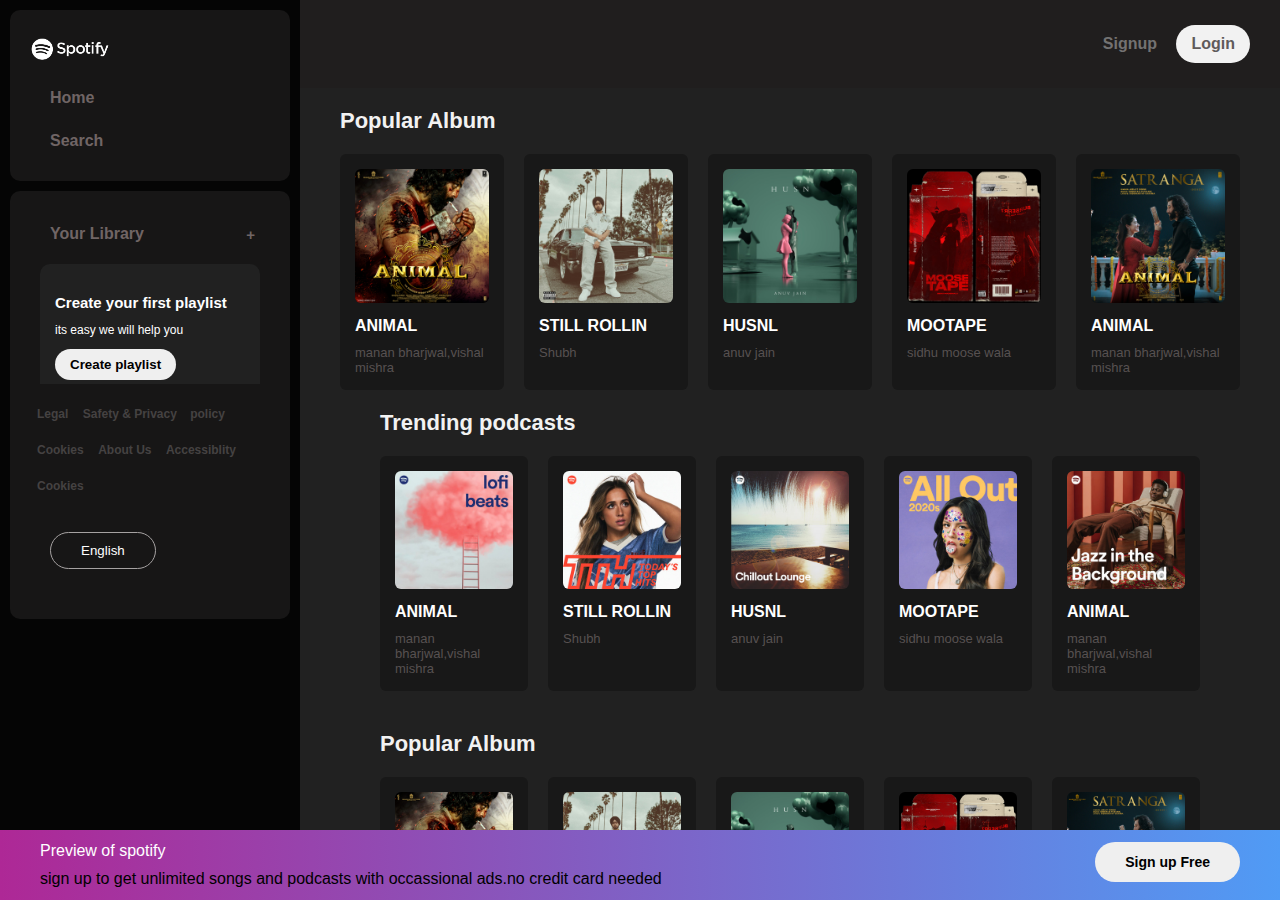
<file: index.html>
<!DOCTYPE html>
<html lang="en">
<head>
    <meta charset="UTF-8">
    <meta name="viewport" content="width=device-width, initial-scale=1.0">
    <link rel="stylesheet" href="style.css">
    <link rel="icon" href="[data-uri]">
    <link rel="stylesheet" href="https://cdnjs.cloudflare.com/ajax/libs/font-awesome/6.7.1/css/all.min.css" integrity="sha512-5Hs3dF2AEPkpNAR7UiOHba+lRSJNeM2ECkwxUIxC1Q/FLycGTbNapWXB4tP889k5T5Ju8fs4b1P5z/iB4nMfSQ==" crossorigin="anonymous" referrerpolicy="no-referrer" />
    <title>spotify</title>

</head>
<body>
    <!--FIRST SETTING LEFT SIDE FOR PLAYLIST-->
<div class="sidebar">
    <div class="sidebar-nav">
        <div class="logo">
        <a href=""><img src="logo-new.png" alt=""></a>
        </div>
            <ul>
                <li>
                    <a href="">
                        <span><i class="fa-solid fa-house"></i></span>
                        <span>Home</span>
                    </a>
                </li>

                <li>
                    <a href="">
                        <span><i class="fa-solid fa-magnifying-glass"></i></span>
                        <span>Search</span>
                    </a>
                </li>

            </ul>
    </div>
<!--IN SIDEBAR SECOND BOX-->
    <div class="sidebar-nav box2">
            
            <ul>
                <li>
                    <a href="">
                        <span><i class="fa-solid fa-book"></i></span>
                        <span class="library">Your Library</span>
                    </a>
                </li>

                <li>
                <div class="sidebar-scroll">
                    <div class="create-playlist">
                        <h4>Create your first playlist</h4> 
                        <p>its easy we will help you</p> 
                            
                        <button>Create playlist</button>
                    </div>
                    <div class="create-playlist">
                        <h4>Create your first playlist</h4> 
                        <p>its easy we will help you</p> 
                        <button>Create playlist</button>
                    </div>

                </div>

                </li>
            </ul>
            <!--SCNBOX privacy plicy-->
            <div class="privacy">
                <ul>
                   <li>
                       <a href="">Legal</a>
                       <a href="">Safety & Privacy </a>
                       <a href="">policy</a>
                   </li>
                   <li>
                       <a href="">Cookies</a>
                       <a href="">About Us</a>
                       <a href="">Accessiblity</a>
                   </li>
                   <li>
                       <a href="">Cookies</a>
                   </li>
                </ul>
            </div>
                <div class="eng-btn">
                    <button>English</button>
                </div>

    </div>
    
</div>
<!--sidebar ends here and start main section-->
<!--main secion as div and starting from top nav as sub nav-->
   <div class="main-section">
            <div class="top-nav">
                    <div class="prev-btn">
                        <button><i class="fa-solid fa-chevron-left"></i></button>
                         <button><i class="fa-solid fa-chevron-right"></i></button>
                    </div>
                    <div class="login-btn">
                        <button class="sign-up">Signup</button>
                        <button class="login">Login</button>
                    </div>
            </div>

            <div class="spotify-playlist">
                            <h2>Popular Album</h2><!--main heading for playlists-->
             <div class="card"><!--created a particular cards for
                in aror there are 5 item cards -->
                    <div class="items">
                         <img src="item-6.jpg"alt="">
                         <div class="play-btn">
                             <span><i class="fa-solid fa-play"></i></span>
                          </div>
                              <h4>ANIMAL</h4>
                              <P>manan bharjwal,vishal mishra</P>
                    </div>

                    <div class="items">
                                <img src="item-7.jpg"alt="">
                            <div class="play-btn">
                                <span><i class="fa-solid fa-play"></i></span>
                            </div>
                                <h4>STILL ROLLIN</h4>
                                <P>Shubh</P>
                    </div>

                    <div class="items">
                                <img src="item-8.jpg"alt="">
                            <div class="play-btn">
                                <span><i class="fa-solid fa-play"></i></span>
                            </div>
                                <h4>HUSNL</h4>
                                <P>anuv jain</P>
                    </div>

                    <div class="items">
                                <img src="item-9.jpg"alt="">
                            <div class="play-btn">
                                <span><i class="fa-solid fa-play"></i></span>
                            </div>
                                <h4>MOOTAPE</h4>
                                <P>sidhu moose wala</P>
                    </div>

                    <div class="items">
                                <img src="item-10.jpg"alt="">
                             <div class="play-btn">
                                <span><i class="fa-solid fa-play"></i></span>
                            </div>
                                <h4>ANIMAL</h4>
                                <P>manan bharjwal,vishal mishra</P>
                    </div>

         
                </div> 
                <div class="spotify-playlist">
                        <h2>Trending podcasts</h2>
                    <div class="card">
                        <div class="items">
                        <img src="item-1.jpg"alt="">
                            <div class="play-btn">
                                 <span><i class="fa-solid fa-play"></i></span>
                            </div>
                                <h4>ANIMAL</h4>
                                <P>manan bharjwal,vishal mishra</P>
                        </div>

                    <div class="items">
                            <img src="item-2.jpg"alt="">
                        <div class="play-btn">
                            <span><i class="fa-solid fa-play"></i></span>
                        </div>
                            <h4>STILL ROLLIN</h4>
                            <P>Shubh</P>
                    </div>

                    <div class="items">
                            <img src="item-3.jpg"alt="">
                        <div class="play-btn">
                            <span><i class="fa-solid fa-play"></i></span>
                        </div>
                            <h4>HUSNL</h4>
                            <P>anuv jain</P>
                    </div>

                    <div class="items">
                            <img src="item-4.jpg"alt="">
                        <div class="play-btn">
                            <span><i class="fa-solid fa-play"></i></span>
                        </div>
                            <h4>MOOTAPE</h4>
                            <P>sidhu moose wala</P>
                        </div>

                    <div class="items">
                            <img src="item-5.jpg"alt="">
                         <div class="play-btn">
                            <span><i class="fa-solid fa-play"></i></span>
                        </div>
                            <h4>ANIMAL</h4>
                            <P>manan bharjwal,vishal mishra</P>
                     </div>

     
                </div> 
         </div>
<div class="spotify-playlist">
    <h2>Popular Album</h2>
    <div class="card">
        <div class="items">
         <img src="item-6.jpg"alt="">
         <div class="play-btn">
             <span><i class="fa-solid fa-play"></i></span>
          </div>
              <h4>ANIMAL</h4>
              <P>manan bharjwal,vishal mishra</P>
        </div>

    <div class="items">
        <img src="item-7.jpg"alt="">
        <div class="play-btn">
            <span><i class="fa-solid fa-play"></i></span>
            </div>
            <h4>STILL ROLLIN</h4>
            <P>Shubh</P>
        </div>

        <div class="items">
                <img src="item-8.jpg"alt="">
            <div class="play-btn">
                <span><i class="fa-solid fa-play"></i></span>
            </div>
                <h4>HUSNL</h4>
                <P>anuv jain</P>
        </div>

        <div class="items">
                <img src="item-9.jpg"alt="">
            <div class="play-btn">
                <span><i class="fa-solid fa-play"></i></span>
            </div>
                <h4>MOOTAPE</h4>
                <P>sidhu moose wala</P>
            </div>

        <div class="items">
                <img src="item-10.jpg"alt="">
             <div class="play-btn">
                <span><i class="fa-solid fa-play"></i></span>
            </div>
                <h4>ANIMAL</h4>
                <P>manan bharjwal,vishal mishra</P>
                    </div>


        </div> 
    </div> 
                    <div class="footer-section">
                        <div class="footer">
                            <div class="footer-links">
                                <div class="footer-column">
                                    <div>Company</div>
                                    <ul class="col-links">
                                        <li><a href="">About</a></li>
                                        <li><a href="">Jobs</a></li>
                                        <li><a href="">For the Record</a></li>
                                    </ul>
                                </div>
                                <div class="footer-column">
                                    <div>Company</div>
                                    <ul class="col-links">
                                        <li><a href="">About</a></li>
                                        <li><a href="">Jobs</a></li>
                                        <li><a href="">For the Record</a></li>
                                        <li><a href="">For the Record</a></li>
                                        <li><a href="">For the Record</a></li>
                                    </ul>
                                </div>  <div class="footer-column">
                                    <div>Company</div>
                                    <ul class="col-links">
                                        <li><a href="">About</a></li>
                                        <li><a href="">Jobs</a></li>
                                        
                                    </ul>
                                </div>
                            </div>

                            <div class="social-links">
                                <div>
                                    <i class="fa-brands fa-facebook"></i>
                                    <i class="fa-brands fa-instagram"></i>
                                    <i class="fa-brands fa-twitter"></i>
                                </div>
                            </div>

                    </div>
                    </div>                    
                    

<hr>
<div>
    <p class="copyright">&copy; 2024 spotify AB</p>
</div>

             
</div>
<div class="preview">
   <div class="text">
    <h4>Preview of spotify</h4>
    <p>sign up to get unlimited songs and podcasts with occassional ads.no credit card needed</p>
   </div> 
   <div class="button">
    <button>Sign up Free</button>
   </div>
</div>
    
</body>
</html>
</file>
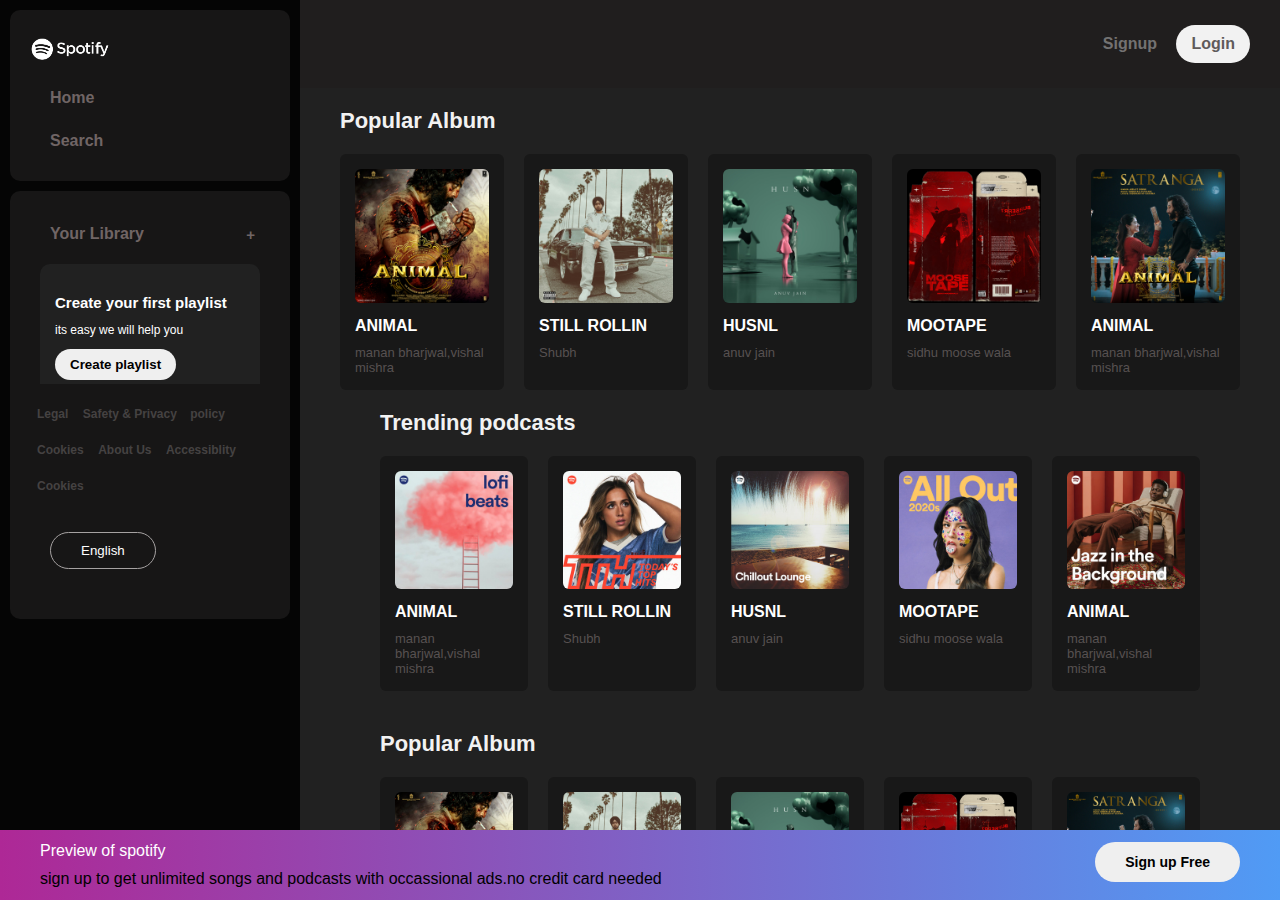
<file: spotify.html>
<!DOCTYPE html>
<html lang="en">
<head>
    <meta charset="UTF-8">
    <meta name="viewport" content="width=device-width, initial-scale=1.0">
    <link rel="stylesheet" href="style.css">
    <link rel="icon" href="[data-uri]">
    <link rel="stylesheet" href="https://cdnjs.cloudflare.com/ajax/libs/font-awesome/6.7.1/css/all.min.css" integrity="sha512-5Hs3dF2AEPkpNAR7UiOHba+lRSJNeM2ECkwxUIxC1Q/FLycGTbNapWXB4tP889k5T5Ju8fs4b1P5z/iB4nMfSQ==" crossorigin="anonymous" referrerpolicy="no-referrer" />
    <title>spotify</title>

</head>
<body>
    <!--FIRST SETTING LEFT SIDE FOR PLAYLIST-->
<div class="sidebar">
    <div class="sidebar-nav">
        <div class="logo">
        <a href=""><img src="logo-new.png" alt=""></a>
        </div>
            <ul>
                <li>
                    <a href="">
                        <span><i class="fa-solid fa-house"></i></span>
                        <span>Home</span>
                    </a>
                </li>

                <li>
                    <a href="">
                        <span><i class="fa-solid fa-magnifying-glass"></i></span>
                        <span>Search</span>
                    </a>
                </li>

            </ul>
    </div>
<!--IN SIDEBAR SECOND BOX-->
    <div class="sidebar-nav box2">
            
            <ul>
                <li>
                    <a href="">
                        <span><i class="fa-solid fa-book"></i></span>
                        <span class="library">Your Library</span>
                    </a>
                </li>

                <li>
                <div class="sidebar-scroll">
                    <div class="create-playlist">
                        <h4>Create your first playlist</h4> 
                        <p>its easy we will help you</p> 
                            
                        <button>Create playlist</button>
                    </div>
                    <div class="create-playlist">
                        <h4>Create your first playlist</h4> 
                        <p>its easy we will help you</p> 
                        <button>Create playlist</button>
                    </div>

                </div>

                </li>
            </ul>
            <!--SCNBOX privacy plicy-->
            <div class="privacy">
                <ul>
                   <li>
                       <a href="">Legal</a>
                       <a href="">Safety & Privacy </a>
                       <a href="">policy</a>
                   </li>
                   <li>
                       <a href="">Cookies</a>
                       <a href="">About Us</a>
                       <a href="">Accessiblity</a>
                   </li>
                   <li>
                       <a href="">Cookies</a>
                   </li>
                </ul>
            </div>
                <div class="eng-btn">
                    <button>English</button>
                </div>

    </div>
    
</div>
<!--sidebar ends here and start main section-->
<!--main secion as div and starting from top nav as sub nav-->
   <div class="main-section">
            <div class="top-nav">
                    <div class="prev-btn">
                        <button><i class="fa-solid fa-chevron-left"></i></button>
                         <button><i class="fa-solid fa-chevron-right"></i></button>
                    </div>
                    <div class="login-btn">
                        <button class="sign-up">Signup</button>
                        <button class="login">Login</button>
                    </div>
            </div>

            <div class="spotify-playlist">
                            <h2>Popular Album</h2><!--main heading for playlists-->
             <div class="card"><!--created a particular cards for
                in aror there are 5 item cards -->
                    <div class="items">
                         <img src="item-6.jpg"alt="">
                         <div class="play-btn">
                             <span><i class="fa-solid fa-play"></i></span>
                          </div>
                              <h4>ANIMAL</h4>
                              <P>manan bharjwal,vishal mishra</P>
                    </div>

                    <div class="items">
                                <img src="item-7.jpg"alt="">
                            <div class="play-btn">
                                <span><i class="fa-solid fa-play"></i></span>
                            </div>
                                <h4>STILL ROLLIN</h4>
                                <P>Shubh</P>
                    </div>

                    <div class="items">
                                <img src="item-8.jpg"alt="">
                            <div class="play-btn">
                                <span><i class="fa-solid fa-play"></i></span>
                            </div>
                                <h4>HUSNL</h4>
                                <P>anuv jain</P>
                    </div>

                    <div class="items">
                                <img src="item-9.jpg"alt="">
                            <div class="play-btn">
                                <span><i class="fa-solid fa-play"></i></span>
                            </div>
                                <h4>MOOTAPE</h4>
                                <P>sidhu moose wala</P>
                    </div>

                    <div class="items">
                                <img src="item-10.jpg"alt="">
                             <div class="play-btn">
                                <span><i class="fa-solid fa-play"></i></span>
                            </div>
                                <h4>ANIMAL</h4>
                                <P>manan bharjwal,vishal mishra</P>
                    </div>

         
                </div> 
                <div class="spotify-playlist">
                        <h2>Trending podcasts</h2>
                    <div class="card">
                        <div class="items">
                        <img src="item-1.jpg"alt="">
                            <div class="play-btn">
                                 <span><i class="fa-solid fa-play"></i></span>
                            </div>
                                <h4>ANIMAL</h4>
                                <P>manan bharjwal,vishal mishra</P>
                        </div>

                    <div class="items">
                            <img src="item-2.jpg"alt="">
                        <div class="play-btn">
                            <span><i class="fa-solid fa-play"></i></span>
                        </div>
                            <h4>STILL ROLLIN</h4>
                            <P>Shubh</P>
                    </div>

                    <div class="items">
                            <img src="item-3.jpg"alt="">
                        <div class="play-btn">
                            <span><i class="fa-solid fa-play"></i></span>
                        </div>
                            <h4>HUSNL</h4>
                            <P>anuv jain</P>
                    </div>

                    <div class="items">
                            <img src="item-4.jpg"alt="">
                        <div class="play-btn">
                            <span><i class="fa-solid fa-play"></i></span>
                        </div>
                            <h4>MOOTAPE</h4>
                            <P>sidhu moose wala</P>
                        </div>

                    <div class="items">
                            <img src="item-5.jpg"alt="">
                         <div class="play-btn">
                            <span><i class="fa-solid fa-play"></i></span>
                        </div>
                            <h4>ANIMAL</h4>
                            <P>manan bharjwal,vishal mishra</P>
                     </div>

     
                </div> 
         </div>
<div class="spotify-playlist">
    <h2>Popular Album</h2>
    <div class="card">
        <div class="items">
         <img src="item-6.jpg"alt="">
         <div class="play-btn">
             <span><i class="fa-solid fa-play"></i></span>
          </div>
              <h4>ANIMAL</h4>
              <P>manan bharjwal,vishal mishra</P>
        </div>

    <div class="items">
        <img src="item-7.jpg"alt="">
        <div class="play-btn">
            <span><i class="fa-solid fa-play"></i></span>
            </div>
            <h4>STILL ROLLIN</h4>
            <P>Shubh</P>
        </div>

        <div class="items">
                <img src="item-8.jpg"alt="">
            <div class="play-btn">
                <span><i class="fa-solid fa-play"></i></span>
            </div>
                <h4>HUSNL</h4>
                <P>anuv jain</P>
        </div>

        <div class="items">
                <img src="item-9.jpg"alt="">
            <div class="play-btn">
                <span><i class="fa-solid fa-play"></i></span>
            </div>
                <h4>MOOTAPE</h4>
                <P>sidhu moose wala</P>
            </div>

        <div class="items">
                <img src="item-10.jpg"alt="">
             <div class="play-btn">
                <span><i class="fa-solid fa-play"></i></span>
            </div>
                <h4>ANIMAL</h4>
                <P>manan bharjwal,vishal mishra</P>
                    </div>


        </div> 
    </div> 
                    <div class="footer-section">
                        <div class="footer">
                            <div class="footer-links">
                                <div class="footer-column">
                                    <div>Company</div>
                                    <ul class="col-links">
                                        <li><a href="">About</a></li>
                                        <li><a href="">Jobs</a></li>
                                        <li><a href="">For the Record</a></li>
                                    </ul>
                                </div>
                                <div class="footer-column">
                                    <div>Company</div>
                                    <ul class="col-links">
                                        <li><a href="">About</a></li>
                                        <li><a href="">Jobs</a></li>
                                        <li><a href="">For the Record</a></li>
                                        <li><a href="">For the Record</a></li>
                                        <li><a href="">For the Record</a></li>
                                    </ul>
                                </div>  <div class="footer-column">
                                    <div>Company</div>
                                    <ul class="col-links">
                                        <li><a href="">About</a></li>
                                        <li><a href="">Jobs</a></li>
                                        
                                    </ul>
                                </div>
                            </div>

                            <div class="social-links">
                                <div>
                                    <i class="fa-brands fa-facebook"></i>
                                    <i class="fa-brands fa-instagram"></i>
                                    <i class="fa-brands fa-twitter"></i>
                                </div>
                            </div>

                    </div>
                    </div>                    
                    

<hr>
<div>
    <p class="copyright">&copy; 2024 spotify AB</p>
</div>

             
</div>
<div class="preview">
   <div class="text">
    <h4>Preview of spotify</h4>
    <p>sign up to get unlimited songs and podcasts with occassional ads.no credit card needed</p>
   </div> 
   <div class="button">
    <button>Sign up Free</button>
   </div>
</div>
    
</body>
</html>
</file>
<file: style.css>
*{
    margin: 0px;
    padding: 0px;
    box-sizing: border-box;
}
body{
    background: #000;
    font-family: Arial, Helvetica, sans-serif;
}
.sidebar{
    width: 300px;
    background: #050505;
    position: fixed;
    top: 0px;
    left: 0px;
    bottom:0px;
    padding: 10px;

}
.sidebar-nav{
    background:rgb(23, 22, 22);
    border-radius: 10px;
    padding: 20px 10px;
    margin-bottom: 10px;


}
.sidebar-nav .logo{
    width: 120px;
}
.sidebar-nav .logo img{
    width: 100px;
}
.sidebar-nav ul{
    list-style: none;
}
.sidebar-nav ul li{
    padding: 10px 20px;
}
.sidebar-nav ul li a:hover{
    color: #f2f2f2;
    
}
.sidebar-nav ul li a{
    text-decoration: none;
    color: #706565;
    font-size: 16px;
    font-weight:600;

}
.sidebar-nav ul li a i{
    font-size: 20px;
    margin-right: 10px;
    
}
.library::after{
    content: '+';
    float:right;
    text-align: center;
    padding: 5px;
    border: radius 50%; 
    font-size: 15px;
}
.create-playlist{
    background: #212121;
    padding: 30px 15px ;
    border-radius: 10px;
    margin-bottom: 10px;

}
.sidebar-scroll{
    height: 120px;
    overflow-y: auto;

}
.sidebar-scroll::-webkit-scrollbar{
    background: transparent;
}
.sidebar-scroll::-webkit-scrollbar-thumb{
    background: transparent;
    width: 10px;
}
.sidebar-scroll:hover::-webkit-scrollbar-thumb{
    background: #737272;
    width:5px;
}
.create-playlist h4{
    color: #fff;
    font-size: 15px;
}
.create-playlist p{
    color: #fff;
    font-size: 12px;
    margin: 12px 0;
}
.create-playlist button{
   padding: 8px 15px;
   border: 0;
   outline: 0;
   border-radius: 20px;
   font-weight: 600;
   margin-bottom: 10px;
}
.privacy ul li a{
    text-decoration: none;
    color: #454242;
    font-size: 12px;
    font-weight: 600;
    margin: 0 5px;
}
.privacy ul li a:hover{
    text-decoration: underline;
    color: #737272;
    
}
.privacy ul{
    list-style: none;
    margin-top: 10px;
}
.privacy ul li{
    padding-bottom: 5px;
    margin-top: 10px;
}
.privacy ul li{
    padding: 0 12px;
    padding-bottom: 8px;
}
.eng-btn{
    padding: 20px 30px;
}
.eng-btn button{
    padding: 10px 30px;
    background: transparent;
    border: 0;
    outline: none;
    color: white;
    border: 1px solid rgb(166, 162, 162);
    border-radius: 20px;
    margin: 10px 0;

}
.eng-btn button:hover{
    padding: 11px 31px;
    border: 1px solid white;
}
.main-section{
    margin-left: 300px;
    background: #212121;
    height: 100vh;
    overflow: auto;

}
.main-section .top-nav{
    padding: 20px 30px;
    background: #201e1e;
    display: flex;
    align-items: center;
    justify-content: space-between;
}
.main-section .top-nav  button {
    background: transparent;
    border: 0;
    outline: 0;


}
.main-section .top-nav .prev-btn button i {
   color: #706565;
   font-size: 22px;
   margin-right: 20px;

}
.top-nav .login-btn .sign-up {
    color: #737272;
    font-size: 16px;
    font-weight: 600;
    margin: 15px;
}
.top-nav .login-btn .sign-up:hover {
    color: #e5dddd;
    
}
.top-nav .login-btn .login {
    color: #5f5b5b;
    font-size: 16px;
    font-weight: 600;
    background: #f2f2f2;
    padding: 10px 15px;
    border-radius: 20px;
    
}
.top-nav .login-btn .login:hover {
    color: rgb(172, 171, 171);
    background-color: #000;
    
}
.spotify-playlist{
    padding: 20px 40px;
}
.spotify-playlist h2{
   color: #f2f2f2;
   font-size: 22px;
   margin-bottom: 20px; ; 
}
.spotify-playlist .card{
   display: flex;
   gap: 20px;
   overflow: hidden; 
}
.spotify-playlist .card .items{
    min-width: 140px;
    
    background-color: #181818;
    cursor: pointer;
    border-radius: 6px;
    padding: 15px;




}
.spotify-playlist .card .items:hover{
   background-color: #454242;



}
.spotify-playlist .card .items img{
    width: 100%;
    border-radius: 6px;
    margin-bottom: 10px;
    


}
.spotify-playlist .items h4{
    color: #fff;
}
.spotify-playlist .items p{
    color: #575151;
    font-size: 13px;
    margin-top: 10px;


}
.spotify-playlist .items p:hover{
    text-decoration: underline;
}
.spotify-playlist .play-btn{
    position: relative;

}
.spotify-playlist .play-btn i{
    position: absolute;
    background:#0cb84e;
    border-radius: 50%;
    padding: 10px;
    right: 8px;
    top: -40px;
    opacity: 0;


}
.spotify-playlist .card .items:hover .play-btn i{
    opacity: 1;
    transform: translateY(-20px);
 
 
 }
 .footer-section{
    padding: 20px 40px;

 }
 .footer-section .footer{
    display: flex;
    justify-content: space-between;
    margin-top: 20px;

 }
 .footer-section .footer .footer-links{
    display: flex;
    justify-content: space-between;
    gap: 50px;

 }
 .footer-section .footer .footer-links .footer-column{
    margin: 0px 12px;
 }
 .footer-section .footer .footer-links div{
    color: white;
    font-weight: 600;
    margin-bottom: 12px;
    font-size: 16px;
 }
 .footer-section .footer .footer-links ul li{
    list-style: none;
    margin: 6px 0;

 }
 .footer-section .footer .footer-links ul li a{
     text-decoration: none;
     color: #969393;
     font-size: 14px;
     cursor: pointer;


 }
 .footer-section .footer .footer-links ul li a:hover{
    text-decoration: underline;
    color: #ede9e9;
   
}
.footer .social-links i{
    color: #fff;
    background: #5d5c5c;
    padding: 12px;
    border-radius: 50%;
    margin: 0 5px;
    cursor: pointer;

}
.footer .social-links i:hover{

    background: #bdb9b9;
   

}
hr{
    margin: 20px 40px;
    border: 0;
    outline: 0;
    border: 1px solid #575151;
    margin-top: 40px;
}
.copyright{
    padding: 0 40px;
    color: #969393;
    font-size: 15px;
    margin-bottom: 30px;

}
.preview{
    display: flex;
    justify-content: space-between;
    background: linear-gradient(to right,#ae2896,#509bf5);
    position: fixed;
    bottom: 0;
    left: 0;
    right: 0;
    padding: 12px 40px;
}
.preview h4{
    font-size: 13px;
    font-weight: 600;
    margin-bottom: 10px;
    color: #fff;
}
.preview h4{
    font-size: 16px;
    font-weight: 400;
    
    color: #fff;
}
.preview button{
    padding: 12px 30px;
    border: 0;
    outline: 0;
    border-radius: 20px;
    font-size: 14px;
    font-weight: 600;
    color: #000;
}
</file>
